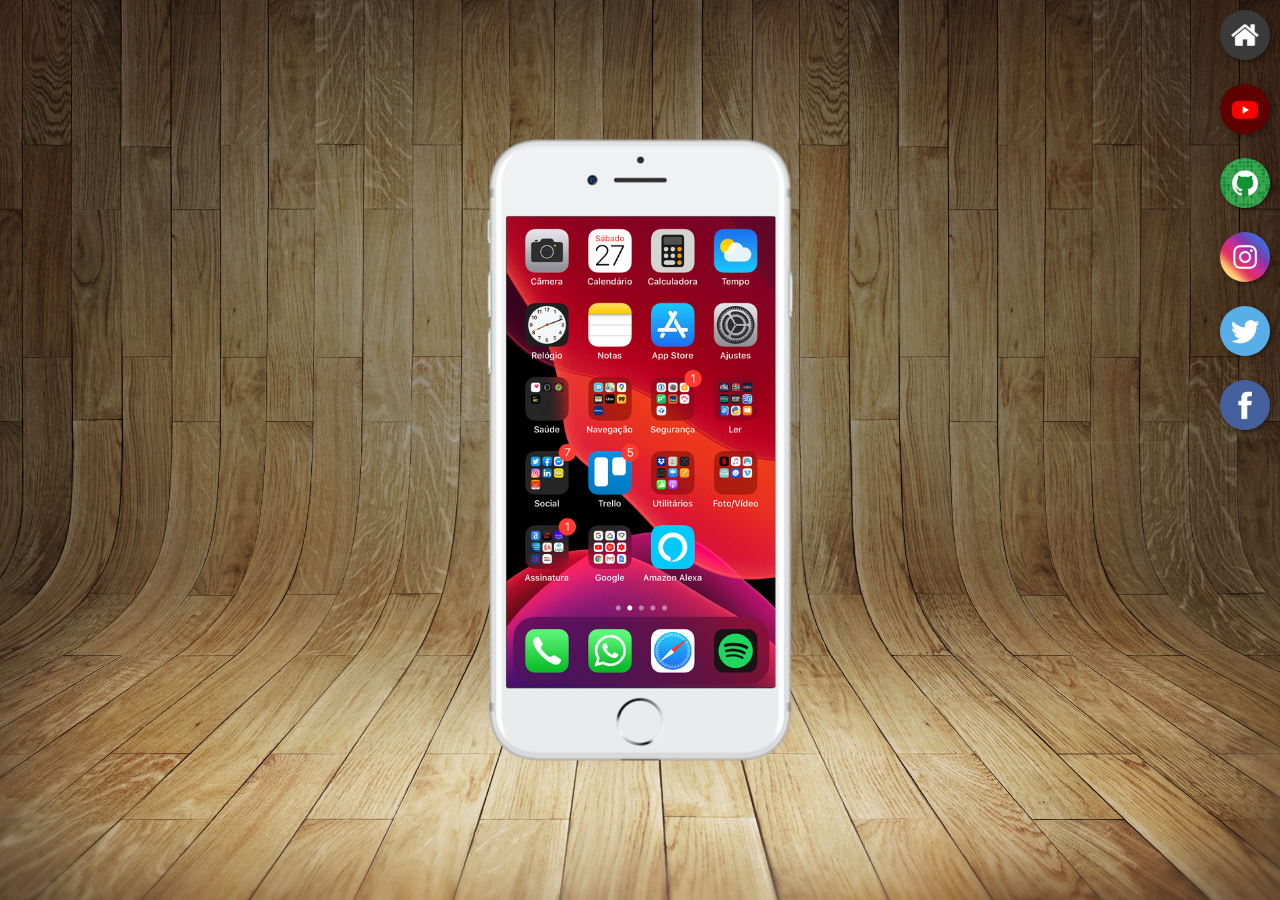
<file: index.html>
<!DOCTYPE html>
<html lang="en">
<head>
    <meta charset="UTF-8">
    <meta http-equiv="X-UA-Compatible" content="IE=edge">
    <meta name="viewport" content="width=device-width, initial-scale=1.0">
    <link rel="shortcut icon" href="favicon.ico" type="image/x-icon">
    <link rel="stylesheet" href="estilos/style.css">
    <title>Projeto Redes Sociais</title>
</head>
<body>
    <main>
        <section id="telefone">
        <iframe src="home.html"
            name="tela" id="tela" frameborder="0">
            Seu navegador não é compativel com isso!
        </iframe>

        </section>
        <section id="redes-sociais">
            <a href="#" target="tela"><img src="imagens/logo-home.jpg" alt="Home"></a><br>
            <a href="#" target="tela"><img src="imagens/logo-youtube.jpg" alt="Youtube"></a><br>
            <a href="#" target="tela"><img src="imagens/logo-github.jpg" alt="Github"></a><br>
            <a href="#" target="tela"><img src="imagens/logo-instagram.jpg" alt=""></a><br>
            <a href="#" target="tela"><img src="imagens/logo-twitter.jpg" alt="twitter"></a><br>
            <a href="#" target="tela"><img src="imagens/logo-facebook.jpg" alt="Facebook"></a>
        </section>

    </main>
    
</body>
</html>
</file>
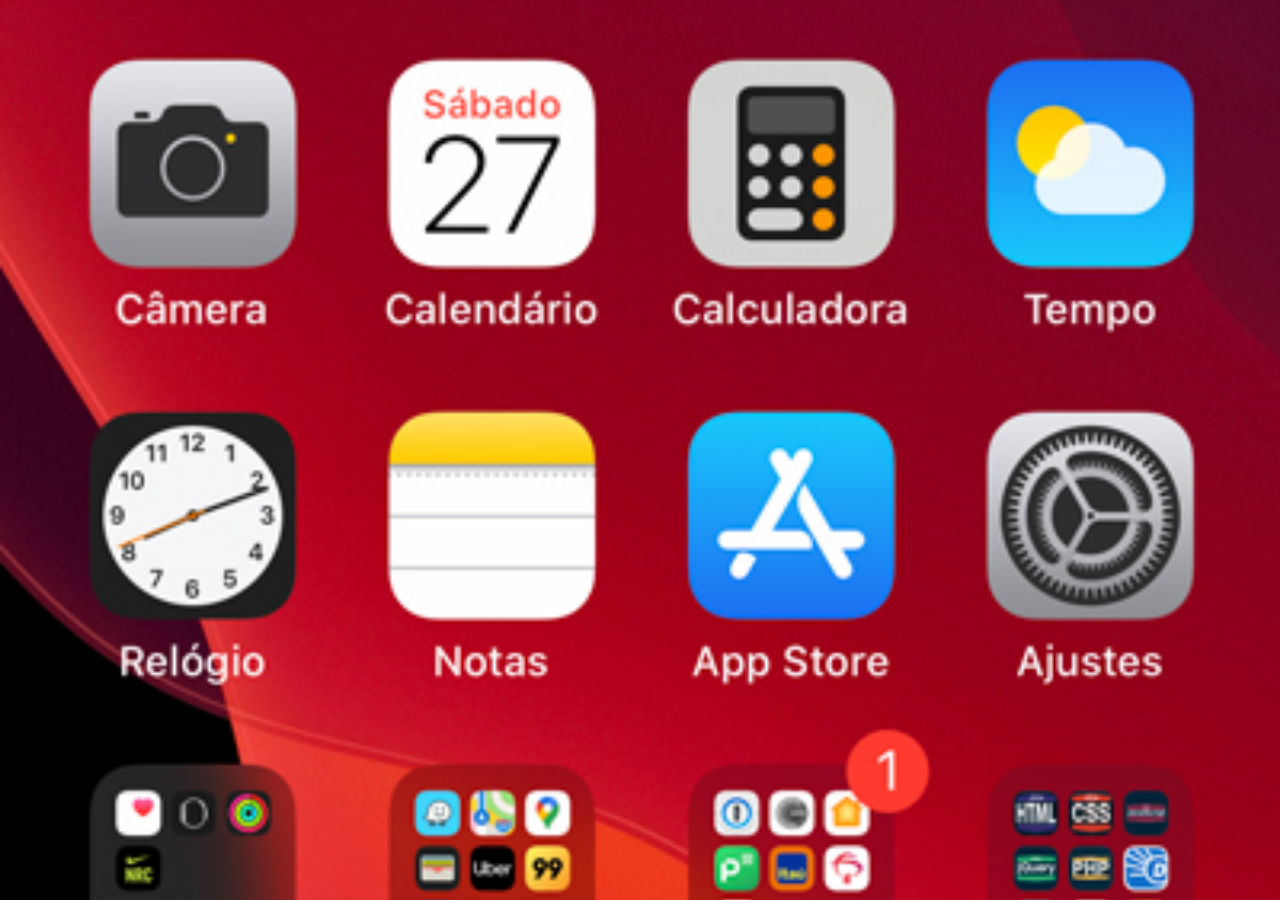
<file: home.html>
<!DOCTYPE html>
<html lang="en">
<head>
    <meta charset="UTF-8">
    <meta http-equiv="X-UA-Compatible" content="IE=edge">
    <meta name="viewport" content="width=device-width, initial-scale=1.0">
    <title>Home</title>
</head>
<style>
    *{
        margin: 0px;
        padding: 0px;
    }

    body{
        width: 100vw;
        height: 100vh;
        background: black url('imagens/tela-home.jpg') no-repeat top center;
        background-size: cover;
    }
</style>
<body>
    
</body>
</html>
</file>
<file: estilos/style.css>
@charset "UTF-8";

*{
    margin: 0px;
    padding: 0px;
    font-family: Arial, Helvetica, sans-serif;
}

html, body{
    height: 100vh;
    width: 100vw;
    background-color: black;
}

body{
    background: url('../imagens/fundo-madeira.jpg') no-repeat top center;
    background-size: cover;
    background-attachment: fixed;
}

main{
    position: relative;
    height: 100vh;
    
}

section#telefone{
    position: absolute;
    top: 50%;
    left: 50%;
    transform: translate(-50%, -50%);

    height: 627px;
    width: 311px;
    background:url('../imagens/frame-iphone.png') no-repeat;
    
}

iframe#tela{
    position: relative;
    top: 80px;
    left: 22px;
    width: 269px;
    height: 471px;
}

section#redes-sociais{
    text-align: right;
}

section#redes-sociais img{
    width: 50px;
    margin: 10px;
    border-radius: 50%;
    box-shadow: 2px 2px 5px rgba(0, 0, 0, 0.400);
    box-sizing: border-box;
    
}

section#redes-sociais img:hover{
    border: 2px solid white;
    transform: translate(-3px, -3px);
    box-shadow: 5px 5px 10px rgba(0, 0, 0, 0.603);
    transition: transform .3s, border 1s;
}
</file>
